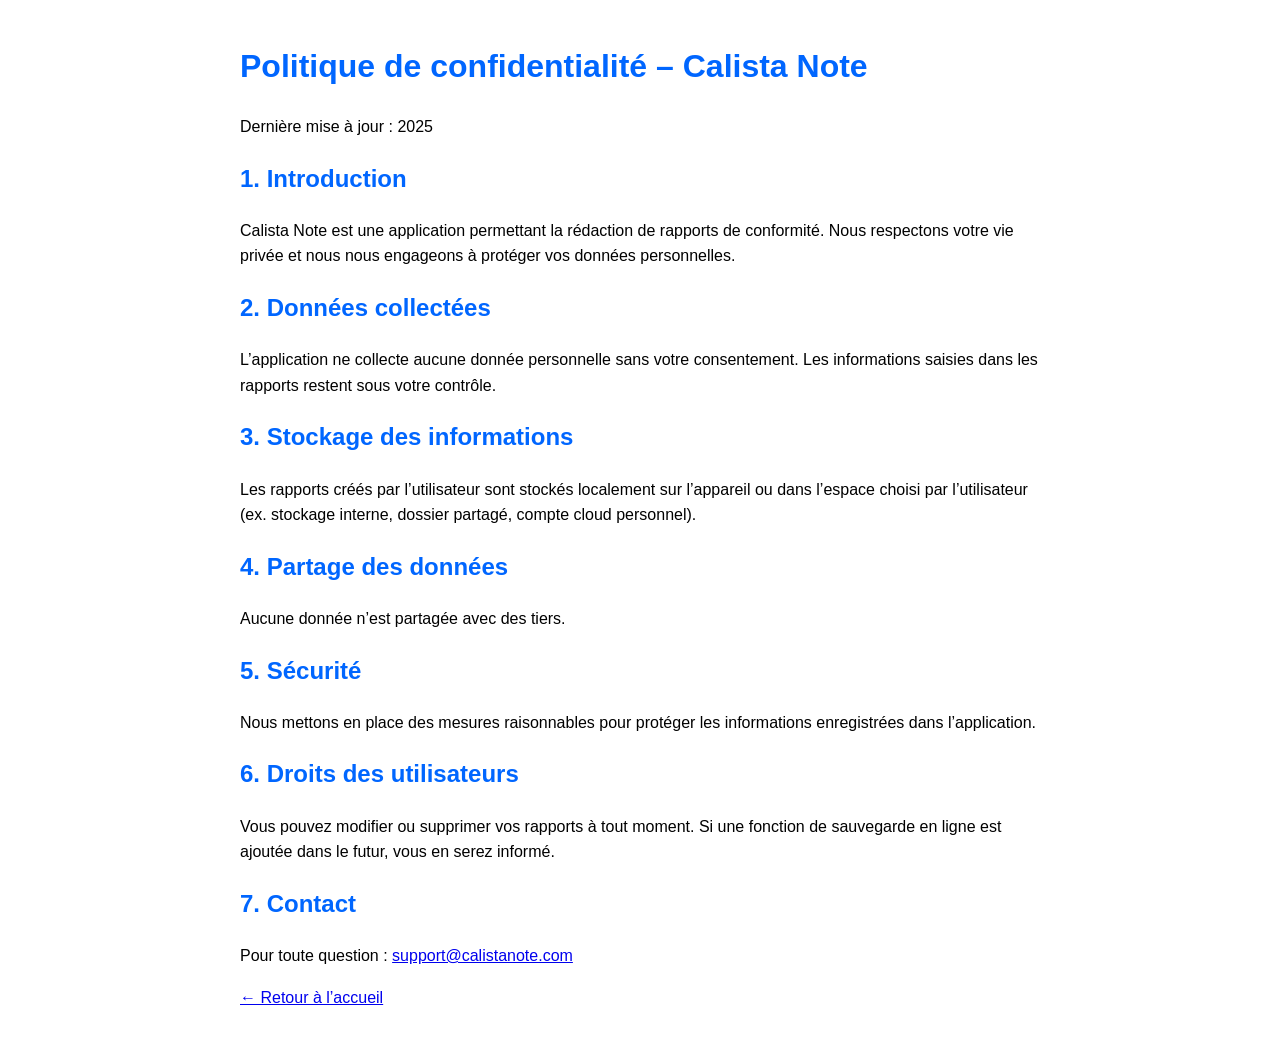
<file: privacy.html>
<!DOCTYPE html>
<html lang="fr">
<head>
  <meta charset="UTF-8">
  <title>Politique de confidentialité – Calista Note</title>
  <style>
    body { font-family: Arial, sans-serif; max-width: 800px; margin: auto; padding: 20px; line-height: 1.6; }
    h1, h2 { color: #0066ff; }
  </style>
</head>
<body>
  <h1>Politique de confidentialité – Calista Note</h1>
  <p>Dernière mise à jour : 2025</p>

  <h2>1. Introduction</h2>
  <p>Calista Note est une application permettant la rédaction de rapports de conformité. Nous respectons votre vie privée et nous nous engageons à protéger vos données personnelles.</p>

  <h2>2. Données collectées</h2>
  <p>L’application ne collecte aucune donnée personnelle sans votre consentement. Les informations saisies dans les rapports restent sous votre contrôle.</p>

  <h2>3. Stockage des informations</h2>
  <p>
    Les rapports créés par l’utilisateur sont stockés localement sur l’appareil ou dans l’espace choisi par l’utilisateur
    (ex. stockage interne, dossier partagé, compte cloud personnel).
  </p>

  <h2>4. Partage des données</h2>
  <p>Aucune donnée n’est partagée avec des tiers.</p>

  <h2>5. Sécurité</h2>
  <p>Nous mettons en place des mesures raisonnables pour protéger les informations enregistrées dans l’application.</p>

  <h2>6. Droits des utilisateurs</h2>
  <p>
    Vous pouvez modifier ou supprimer vos rapports à tout moment. Si une fonction de sauvegarde en ligne est ajoutée dans le futur, vous en serez informé.
  </p>

  <h2>7. Contact</h2>
  <p>Pour toute question : <a href="mailto:support@calistanote.com">support@calistanote.com</a></p>

  <p><a href="index.html">← Retour à l’accueil</a></p>
</body>
</html>
</file>
